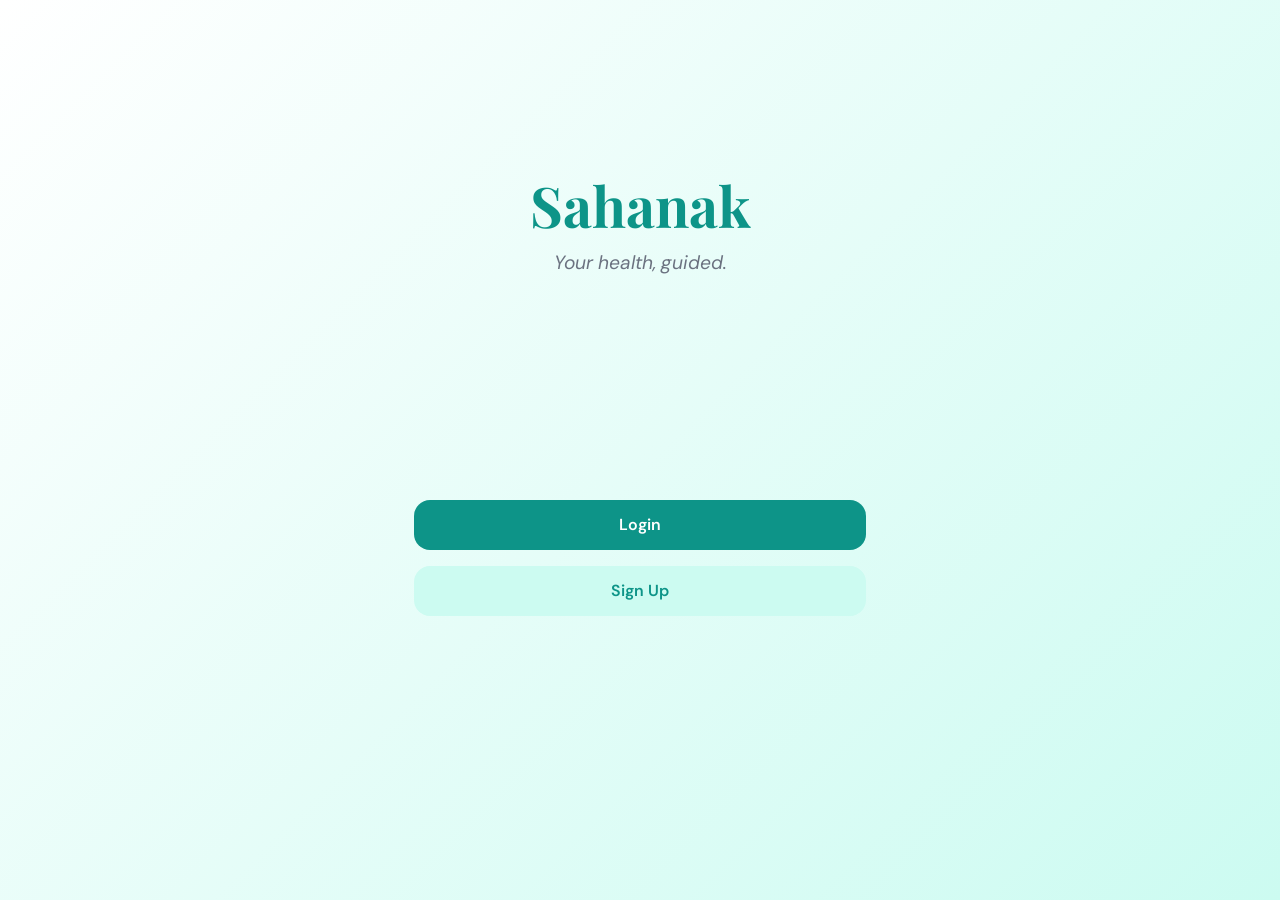
<file: hackathon/index.html>
<!DOCTYPE html>
<html lang="en">
<head>
    <meta charset="UTF-8">
    <meta name="viewport" content="width=device-width, initial-scale=1.0">
    <title>Sahanak — Your Health, Guided.</title>
    <link rel="preconnect" href="https://fonts.googleapis.com">
    <link rel="preconnect" href="https://fonts.gstatic.com" crossorigin>
    <link href="https://fonts.googleapis.com/css2?family=DM+Sans:ital,opsz,wght@0,9..40,100..1000;1,9..40,100..1000&family=Playfair+Display:ital,wght@0,400..900;1,400..900&display=swap" rel="stylesheet">
    <link rel="stylesheet" href="style.css">
</head>
<body>
    <div id="app" class="app-container">
        <!-- Screens will be injected here -->
        <main id="screen-container"></main>
        
        <!-- Navigation Bar (Visible only after login) -->
        <nav id="main-nav" class="hidden">
            <button id="nav-home" aria-label="Home">🏠</button>
            <button id="nav-history" aria-label="History">📋</button>
            <button id="nav-profile" aria-label="Profile">👤</button>
        </nav>

        <!-- Global Disclaimer (Shown on Results Screen) -->
        <div id="global-disclaimer" class="hidden">
            <p><strong>Disclaimer:</strong> Sahanak is an AI awareness tool, not a medical professional. This is not a diagnosis. In case of emergency, call local emergency services immediately.</p>
        </div>
    </div>

    <!-- Screen Templates (Hidden) -->
    <template id="tmpl-home">
        <section class="screen splash">
            <h1 class="app-title">Sahanak</h1>
            <p class="tagline">Your health, guided.</p>
            <div class="auth-buttons">
                <button class="btn btn-primary" id="btn-goto-login">Login</button>
                <button class="btn btn-secondary" id="btn-goto-signup">Sign Up</button>
            </div>
        </section>
    </template>

    <template id="tmpl-login">
        <section class="screen">
            <h2 class="h-font">Welcome Back</h2>
            <form id="form-login" class="card">
                <div class="input-group">
                    <label for="login-username">Username</label>
                    <input type="text" id="login-username" required>
                </div>
                <div class="input-group">
                    <label for="login-password">Password</label>
                    <input type="password" id="login-password" required>
                </div>
                <button type="submit" class="btn btn-primary full-width">Login</button>
                <p class="text-center mt-1">Don't have an account? <a href="#" id="link-signup">Sign Up</a></p>
            </form>
        </section>
    </template>

    <template id="tmpl-signup">
        <section class="screen">
            <h2 class="h-font">Join Sahanak</h2>
            <form id="form-signup" class="card">
                <div id="signup-steps">
                    <!-- Steps will be toggled by JS if needed, but a clean form is requested -->
                    <div class="input-group">
                        <label for="signup-name">Full Name</label>
                        <input type="text" id="signup-name" required>
                    </div>
                    <div class="flex-row">
                        <div class="input-group">
                            <label for="signup-gender">Gender</label>
                            <select id="signup-gender" required>
                                <option value="">Select...</option>
                                <option value="Male">Male</option>
                                <option value="Female">Female</option>
                                <option value="Other">Other</option>
                            </select>
                        </div>
                        <div class="input-group">
                            <label for="signup-age">Age</label>
                            <input type="number" id="signup-age" required>
                        </div>
                    </div>
                    <div class="input-group">
                        <label for="signup-location">Location (City/Area)</label>
                        <input type="text" id="signup-location" placeholder="e.g. Mumbai, India" required>
                    </div>
                    <div class="input-group">
                        <label for="signup-allergies">Known Allergies</label>
                        <textarea id="signup-allergies" placeholder="e.g. Penicillin, Peanuts"></textarea>
                    </div>
                    <div class="input-group">
                        <label for="signup-history">Medical History</label>
                        <textarea id="signup-history" placeholder="e.g. Diabetes, Hypertension"></textarea>
                    </div>
                    <div class="input-group">
                        <label for="signup-username">Create Username</label>
                        <input type="text" id="signup-username" required>
                    </div>
                    <div class="input-group">
                        <label for="signup-password">Create Password</label>
                        <input type="password" id="signup-password" required>
                    </div>
                    <button type="submit" class="btn btn-primary full-width">Continue to Symptom Check →</button>
                </div>
            </form>
        </section>
    </template>

    <template id="tmpl-symptoms">
        <section class="screen">
            <h2 class="h-font">What are you experiencing?</h2>
            <div class="symptom-picker card">
                <div id="symptom-chips" class="chip-container">
                    <!-- Chips will be generated by JS -->
                </div>
                <div class="input-group mt-1">
                    <label>Other symptoms?</label>
                    <textarea id="symptom-other" placeholder="Describe how you feel..."></textarea>
                </div>
                <button class="btn btn-primary full-width mt-1" id="btn-assess">Assess My Symptoms →</button>
            </div>
        </section>
    </template>

    <template id="tmpl-results">
        <section class="screen results">
            <div id="result-status-card">
                <!-- Urgency card (Red/Yellow/Green) -->
            </div>
            <div id="result-message" class="friendly-msg">
                <!-- Friendly AI message -->
            </div>
            
            <div class="result-details">
                <div class="result-card" id="card-conditions">
                    <h3>Possible Indicators</h3>
                    <p id="res-conditions"></p>
                </div>
                <div class="result-card" id="card-specialist">
                    <h3>Recommended Specialist</h3>
                    <p id="res-specialist"></p>
                    <a id="res-map-link" href="#" target="_blank" class="btn btn-outline small">Find nearest</a>
                </div>
                <div class="result-card" id="card-remedies">
                    <h3>Home Remedies</h3>
                    <ul id="res-remedies"></ul>
                </div>
                <div class="result-card" id="card-avoid">
                    <h3>What to Avoid</h3>
                    <ul id="res-avoid"></ul>
                </div>
                <div class="result-card" id="card-warning">
                    <h3>🔴 Warning Signs</h3>
                    <p id="res-warning"></p>
                </div>
            </div>
            <button class="btn btn-secondary full-width mt-1" id="btn-done">Done</button>
        </section>
    </template>

    <template id="tmpl-history">
        <section class="screen">
            <h2 class="h-font">Symptom History</h2>
            <div id="history-list" class="list-container">
                <!-- History items here -->
            </div>
            <p id="history-empty" class="text-center hidden">No history yet.</p>
        </section>
    </template>

    <script src="app.js"></script>
</body>
</html>
</file>
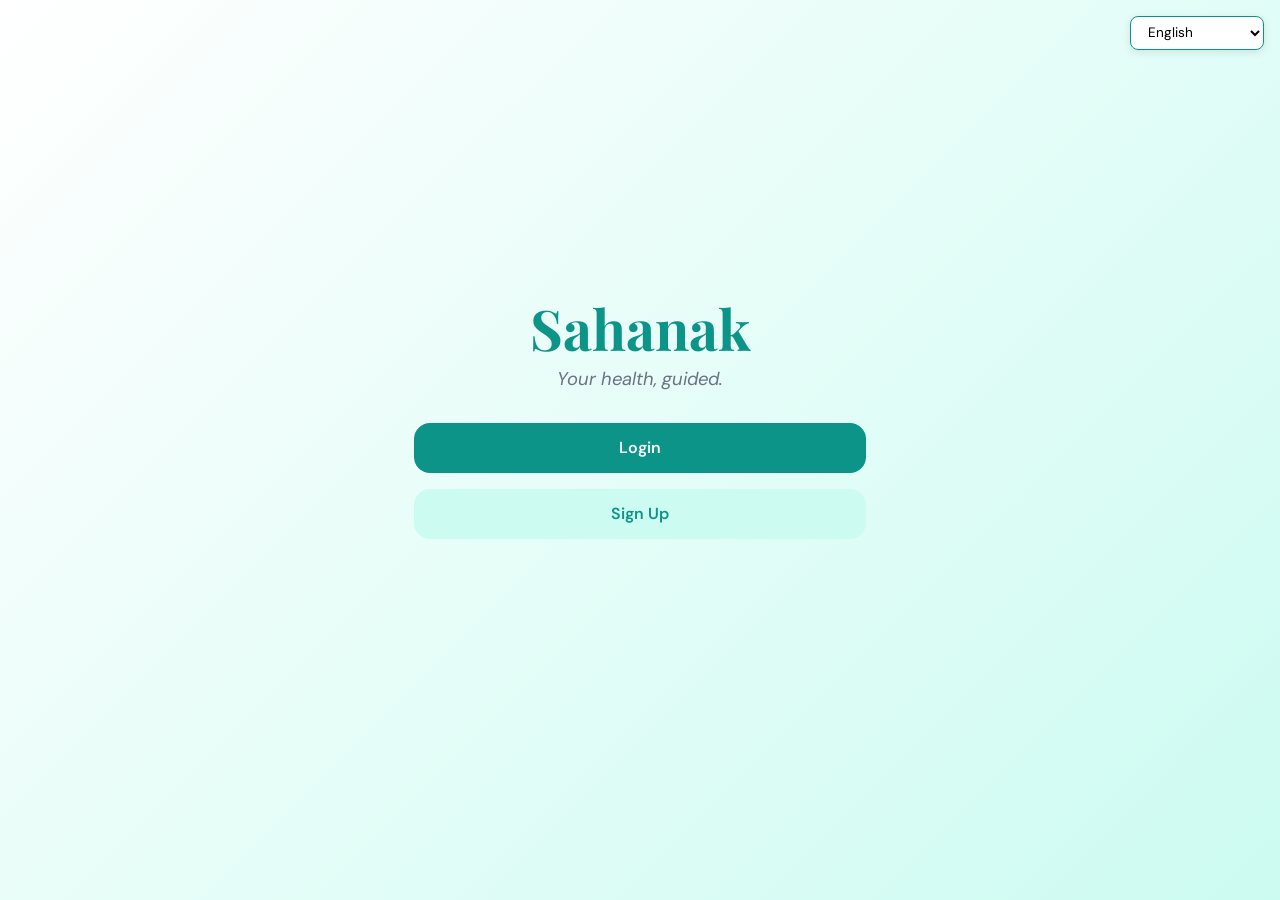
<file: hackathon/hackathon/index.html>
<!DOCTYPE html>
<html lang="en">
<head>
    <meta charset="UTF-8">
    <meta name="viewport" content="width=device-width, initial-scale=1.0">
    <title>Sahanak — Your Health, Guided.</title>
    <link rel="preconnect" href="https://fonts.googleapis.com">
    <link rel="preconnect" href="https://fonts.gstatic.com" crossorigin>
    <link href="https://fonts.googleapis.com/css2?family=DM+Sans:ital,opsz,wght@0,9..40,100..1000;1,9..40,100..1000&family=Playfair+Display:ital,wght@0,400..900;1,400..900&display=swap" rel="stylesheet">
    <link rel="stylesheet" href="style.css">
</head>
<body>
    <div id="app" class="app-container">
        <!-- Language Selector -->
        <header id="app-header">
            <div class="lang-picker">
                <select id="lang-select" aria-label="Select Language">
                    <option value="en">English</option>
                    <option value="hi">हिन्दी (Hindi)</option>
                    <option value="ma">मराठी (Marathi)</option>
                </select>
            </div>
        </header>

        <!-- Screens will be injected here -->
        <main id="screen-container"></main>
        
        <!-- Navigation Bar (Visible only after login) -->
        <nav id="main-nav" class="hidden">
            <button id="nav-home" aria-label="Home">🏠</button>
            <button id="nav-history" aria-label="History">📋</button>
            <button id="nav-profile" aria-label="Profile">👤</button>
        </nav>

        <!-- Global Disclaimer (Shown on Results Screen) -->
        <div id="global-disclaimer" class="hidden">
            <p id="txt-disclaimer"><strong>Disclaimer:</strong> Sahanak is an AI awareness tool, not a medical professional. This is not a diagnosis. In case of emergency, call local emergency services immediately.</p>
        </div>

        <!-- Panic Simulation Modal -->
        <div id="panic-modal" class="modal hidden">
            <div class="modal-content">
                <h2 id="panic-title">🚨 Emergency Alert</h2>
                <p id="panic-msg">Notifying emergency services and your contacts...</p>
                <div id="contact-pings" class="pings">
                    <div class="ping-item" id="ping-1">Contact 1: Calling...</div>
                    <div class="ping-item" id="ping-2">Contact 2: Calling...</div>
                    <div class="ping-item" id="ping-3">Contact 3: Calling...</div>
                    <div class="ping-item" id="ping-amb">Ambulance: Notified</div>
                </div>
                <button class="btn btn-secondary full-width mt-1" id="btn-close-panic">Close</button>
            </div>
        </div>
    </div>

    <!-- Screen Templates (Hidden) -->
    <template id="tmpl-home">
        <section class="screen splash">
            <h1 class="app-title">Sahanak</h1>
            <p class="tagline" id="txt-tagline">Your health, guided.</p>
            <div class="auth-buttons">
                <button class="btn btn-primary" id="btn-goto-login">Login</button>
                <button class="btn btn-secondary" id="btn-goto-signup">Sign Up</button>
            </div>
        </section>
    </template>

    <template id="tmpl-login">
        <section class="screen">
            <h2 class="h-font" id="txt-welcome">Welcome Back</h2>
            <form id="form-login" class="card">
                <div class="input-group">
                    <label for="login-username" id="lbl-username">Username</label>
                    <input type="text" id="login-username" required>
                </div>
                <div class="input-group">
                    <label for="login-password" id="lbl-password">Password</label>
                    <input type="password" id="login-password" required>
                </div>
                <button type="submit" class="btn btn-primary full-width" id="btn-login">Login</button>
                <p class="text-center mt-1"><span id="txt-no-account">Don't have an account?</span> <a href="#" id="link-signup">Sign Up</a></p>
            </form>
        </section>
    </template>

    <template id="tmpl-signup">
        <section class="screen">
            <h2 class="h-font" id="txt-join">Join Sahanak</h2>
            <form id="form-signup" class="card">
                <div id="signup-steps">
                    <div class="input-group">
                        <label for="signup-name" id="lbl-name">Full Name</label>
                        <input type="text" id="signup-name" required>
                    </div>
                    <div class="flex-row">
                        <div class="input-group">
                            <label for="signup-gender" id="lbl-gender">Gender</label>
                            <select id="signup-gender" required>
                                <option value="" id="opt-select">Select...</option>
                                <option value="Male">Male</option>
                                <option value="Female">Female</option>
                                <option value="Other">Other</option>
                            </select>
                        </div>
                        <div class="input-group">
                            <label for="signup-age" id="lbl-age">Age</label>
                            <input type="number" id="signup-age" required>
                        </div>
                    </div>
                    <div class="input-group">
                        <label for="signup-location" id="lbl-location">Location (City/Area)</label>
                        <input type="text" id="signup-location" placeholder="e.g. Pune, Mumbai" required>
                    </div>
                    <div class="input-group">
                        <label for="signup-allergies" id="lbl-allergies">Known Allergies</label>
                        <textarea id="signup-allergies" rows="2" placeholder="e.g. Penicillin, Peanuts, Dust (leave blank if none)"></textarea>
                    </div>
                    <div class="input-group">
                        <label for="signup-history" id="lbl-history">Previous Medical History</label>
                        <textarea id="signup-history" rows="2" placeholder="e.g. Diabetes, Hypertension, Asthma (leave blank if none)"></textarea>
                    </div>
                    
                    <div class="divider"><span id="txt-emergency-title">Emergency Contacts</span></div>
                    
                    <div class="input-group">
                        <label for="signup-contact1" id="lbl-contact1">1st Emergency Contact (Name & Number)</label>
                        <input type="text" id="signup-contact1" placeholder="e.g. Father: 9876543210" required>
                    </div>
                    <div class="input-group">
                        <label for="signup-contact2" id="lbl-contact2">2nd Emergency Contact <span class="optional">(optional)</span></label>
                        <input type="text" id="signup-contact2" placeholder="e.g. Mother: 9123456789">
                    </div>
                    <div class="input-group">
                        <label for="signup-contact3" id="lbl-contact3">3rd Emergency Contact <span class="optional">(optional)</span></label>
                        <input type="text" id="signup-contact3" placeholder="e.g. Sister: 9000000001">
                    </div>

                    <div class="input-group">
                        <label for="signup-username" id="lbl-create-user">Create Username</label>
                        <input type="text" id="signup-username" required>
                    </div>
                    <div class="input-group">
                        <label for="signup-password" id="lbl-create-pass">Create Password</label>
                        <input type="password" id="signup-password" required>
                    </div>
                    <button type="submit" class="btn btn-primary full-width" id="btn-signup-submit">Continue to Symptom Check →</button>
                </div>
            </form>
        </section>
    </template>

    <template id="tmpl-symptoms">
        <section class="screen">
            <h2 class="h-font" id="txt-exp-today">What are you experiencing?</h2>
            <div class="symptom-picker card">
                <div id="symptom-chips" class="chip-container">
                    <!-- Chips will be generated by JS -->
                </div>
                
                <div class="divider"><span id="txt-how-long">How long have you had these?</span></div>
                <div id="timeline-picker" class="pills-group">
                    <label class="pill-radio"><input type="radio" name="timeline" value="1-3 hrs" checked><span>1-3 hrs</span></label>
                    <label class="pill-radio"><input type="radio" name="timeline" value="3-6 hrs"><span>3-6 hrs</span></label>
                    <label class="pill-radio"><input type="radio" name="timeline" value="6-12 hrs"><span>6-12 hrs</span></label>
                    <label class="pill-radio"><input type="radio" name="timeline" value="12-24 hrs"><span>12-24 hrs</span></label>
                    <label class="pill-radio"><input type="radio" name="timeline" value="1-3 days"><span>1-3 days</span></label>
                    <label class="pill-radio"><input type="radio" name="timeline" value="a week"><span>a week</span></label>
                    <label class="pill-radio"><input type="radio" name="timeline" value="more than a week"><span>more than a week</span></label>
                </div>

                <div class="input-group mt-1">
                    <label id="lbl-other">Other symptoms?</label>
                    <textarea id="symptom-other" placeholder="Describe how you feel..."></textarea>
                </div>
                <button class="btn btn-primary full-width mt-1" id="btn-assess">Assess My Symptoms →</button>
            </div>
        </section>
    </template>

    <template id="tmpl-results">
        <section class="screen results">
            <div id="result-status-card">
                <!-- Urgency card (Red/Yellow/Green) -->
            </div>
            
            <!-- Panic Button (Hidden by default, shown for high risk) -->
            <button id="btn-panic" class="btn panic-btn hidden">
                <span class="panic-icon">🚨</span>
                <span id="txt-panic">PANIC: Call Ambulance & Contacts</span>
            </button>

            <div id="result-message" class="friendly-msg">
                <!-- Friendly AI message -->
            </div>
            
            <div class="result-details">
                <div class="result-card" id="card-conditions">
                    <h3 id="txt-indicators">Possible Indicators</h3>
                    <p id="res-conditions"></p>
                </div>
                <div class="result-card" id="card-specialist">
                    <h3 id="txt-rec-specialist">Recommended Specialist</h3>
                    <p id="res-specialist"></p>
                </div>
                <div class="result-card" id="card-remedies">
                    <h3 id="txt-home-remedies">Home Remedies</h3>
                    <ul id="res-remedies"></ul>
                </div>
                <div class="result-card" id="card-avoid">
                    <h3 id="txt-what-avoid">What to Avoid</h3>
                    <ul id="res-avoid"></ul>
                </div>
                <div class="result-card" id="card-warning">
                    <h3 id="txt-warning-signs">🔴 Warning Signs</h3>
                    <p id="res-warning"></p>
                </div>
            </div>
            <button class="btn btn-secondary full-width mt-1" id="btn-done">Done</button>
        </section>
    </template>

    <template id="tmpl-history">
        <section class="screen">
            <h2 class="h-font" id="txt-history-title">Symptom History</h2>
            <div id="history-list" class="list-container">
                <!-- History items here -->
            </div>
            <p id="history-empty" class="text-center hidden">No history yet.</p>
        </section>
    </template>

    <script src="app.js"></script>
</body>
</html>
</file>
<file: hackathon/style.css>
:root {
    --primary-teal: #0D9488;
    --soft-mint: #CCFBF1;
    --white: #FFFFFF;
    --bg-gradient: linear-gradient(135deg, var(--white) 0%, var(--soft-mint) 100%);
    --text-main: #1F2937;
    --text-muted: #6B7280;
    --red-urgency: #FEE2E2;
    --red-text: #991B1B;
    --yellow-urgency: #FEF3C7;
    --yellow-text: #92400E;
    --green-urgency: #D1FAE5;
    --green-text: #065F46;
    --glass-bg: rgba(255, 255, 255, 0.7);
    --glass-border: rgba(255, 255, 255, 0.3);
    --shadow: 0 4px 6px -1px rgba(0, 0, 0, 0.1), 0 2px 4px -1px rgba(0, 0, 0, 0.06);
}

* {
    box-sizing: border-box;
    margin: 0;
    padding: 0;
}

body {
    font-family: 'DM Sans', sans-serif;
    color: var(--text-main);
    background: var(--bg-gradient);
    min-height: 100vh;
    display: flex;
    justify-content: center;
    overflow-x: hidden;
}

.app-container {
    width: 100%;
    max-width: 500px;
    min-height: 100vh;
    padding: 2rem 1.5rem;
    position: relative;
    display: flex;
    flex-direction: column;
}

.h-font {
    font-family: 'Playfair Display', serif;
}

h1, h2, h3 {
    font-family: 'Playfair Display', serif;
}

.app-title {
    font-size: 3.5rem;
    color: var(--primary-teal);
    text-align: center;
    margin-top: 15vh;
}

.tagline {
    font-size: 1.2rem;
    color: var(--text-muted);
    text-align: center;
    margin-top: 0.5rem;
    font-style: italic;
}

.screen {
    animation: fadeIn 0.4s ease-out;
    width: 100%;
    display: flex;
    flex-direction: column;
}

@keyframes fadeIn {
    from { opacity: 0; transform: translateY(10px); }
    to { opacity: 1; transform: translateY(0); }
}

.hidden {
    display: none !important;
}

/* Card Style */
.card {
    background: var(--glass-bg);
    backdrop-filter: blur(8px);
    -webkit-backdrop-filter: blur(8px);
    border: 1px solid var(--glass-border);
    border-radius: 1.5rem;
    padding: 2rem;
    box-shadow: var(--shadow);
    margin-top: 2rem;
}

/* Form Styling */
.input-group {
    margin-bottom: 1.5rem;
}

.input-group label {
    display: block;
    margin-bottom: 0.5rem;
    font-weight: 500;
    font-size: 0.9rem;
    color: var(--text-muted);
}

.input-group input, 
.input-group select, 
.input-group textarea {
    width: 100%;
    padding: 0.75rem 1rem;
    border: 1.5px solid #E5E7EB;
    border-radius: 0.75rem;
    font-family: inherit;
    font-size: 1rem;
    transition: border-color 0.2s;
    background: white;
}

.input-group input:focus {
    outline: none;
    border-color: var(--primary-teal);
}

.flex-row {
    display: flex;
    gap: 1rem;
}

.flex-row .input-group {
    flex: 1;
}

/* Buttons */
.btn {
    padding: 0.9rem 1.5rem;
    border-radius: 1rem;
    font-family: inherit;
    font-weight: 600;
    font-size: 1rem;
    cursor: pointer;
    transition: all 0.2s;
    border: none;
    text-align: center;
    display: inline-block;
    text-decoration: none;
}

.btn-primary {
    background: var(--primary-teal);
    color: white;
}

.btn-primary:hover {
    transform: translateY(-2px);
    box-shadow: 0 4px 12px rgba(13, 148, 136, 0.3);
}

.btn-secondary {
    background: var(--soft-mint);
    color: var(--primary-teal);
}

.btn-outline {
    background: transparent;
    border: 1.5px solid var(--primary-teal);
    color: var(--primary-teal);
}

.btn.small {
    padding: 0.5rem 1rem;
    font-size: 0.85rem;
}

.full-width {
    width: 100%;
}

.mt-1 { margin-top: 1rem; }
.text-center { text-align: center; }

/* Symptom Chips */
.chip-container {
    display: flex;
    flex-wrap: wrap;
    gap: 0.5rem;
}

.chip {
    padding: 0.5rem 1rem;
    border-radius: 2rem;
    background: white;
    border: 1.5px solid #E5E7EB;
    font-size: 0.9rem;
    cursor: pointer;
    transition: all 0.2s;
    user-select: none;
}

.chip.selected {
    background: var(--primary-teal);
    color: white;
    border-color: var(--primary-teal);
}

/* Results */
.urgency-card {
    padding: 1.5rem;
    border-radius: 1.25rem;
    text-align: center;
    margin-bottom: 2rem;
}

.urgency-card h2 {
    font-size: 1.8rem;
    margin-bottom: 0.2rem;
}

.urgency-card span {
    font-weight: 700;
    font-size: 1.2rem;
}

.red { background: var(--red-urgency); color: var(--red-text); }
.yellow { background: var(--yellow-urgency); color: var(--yellow-text); }
.green { background: var(--green-urgency); color: var(--green-text); }

.friendly-msg {
    font-size: 1.1rem;
    line-height: 1.6;
    margin-bottom: 2rem;
}

.result-card {
    background: white;
    border-radius: 1rem;
    padding: 1.25rem;
    margin-bottom: 1rem;
    box-shadow: 0 2px 4px rgba(0,0,0,0.05);
}

.result-card h3 {
    font-size: 1.1rem;
    margin-bottom: 0.5rem;
    color: var(--primary-teal);
}

.result-card ul {
    list-style: disc;
    padding-left: 1.2rem;
}

#global-disclaimer {
    background: #FFFBEB;
    border: 1px solid #FCD34D;
    padding: 1rem;
    border-radius: 0.75rem;
    font-size: 0.85rem;
    color: #92400E;
    margin-top: auto;
    margin-bottom: 5rem;
}

/* Nav Bar */
nav {
    position: fixed;
    bottom: 0;
    left: 50%;
    transform: translateX(-50%);
    width: 100%;
    max-width: 500px;
    background: white;
    display: flex;
    justify-content: space-around;
    padding: 1rem;
    border-top: 1px solid #E5E7EB;
}

nav button {
    background: none;
    border: none;
    font-size: 1.5rem;
    cursor: pointer;
    opacity: 0.6;
}

nav button:hover { opacity: 1; }

/* History List */
.history-item {
    background: white;
    padding: 1rem;
    border-radius: 1rem;
    margin-bottom: 0.75rem;
    display: flex;
    justify-content: space-between;
    align-items: center;
}

.badge {
    width: 12px;
    height: 12px;
    border-radius: 50%;
}
.badge.red { background: #EF4444; }
.badge.yellow { background: #F59E0B; }
.badge.green { background: #10B981; }

.auth-buttons {
    margin-top: 25vh;
    display: flex;
    flex-direction: column;
    gap: 1rem;
}
</file>
<file: hackathon/hackathon/style.css>
:root {
    --primary-teal: #0D9488;
    --soft-mint: #CCFBF1;
    --white: #FFFFFF;
    --bg-gradient: linear-gradient(135deg, var(--white) 0%, var(--soft-mint) 100%);
    --text-main: #1F2937;
    --text-muted: #6B7280;
    --red-urgency: #FEE2E2;
    --red-text: #991B1B;
    --yellow-urgency: #FEF3C7;
    --yellow-text: #92400E;
    --green-urgency: #D1FAE5;
    --green-text: #065F46;
    --glass-bg: rgba(255, 255, 255, 0.7);
    --glass-border: rgba(255, 255, 255, 0.3);
    --shadow: 0 4px 6px -1px rgba(0, 0, 0, 0.1), 0 2px 4px -1px rgba(0, 0, 0, 0.06);
}

* {
    box-sizing: border-box;
    margin: 0;
    padding: 0;
}

body {
    font-family: 'DM Sans', sans-serif;
    color: var(--text-main);
    background: var(--bg-gradient);
    min-height: 100vh;
    display: flex;
    justify-content: center;
    overflow-x: hidden;
}

.app-container {
    width: 100%;
    max-width: 500px;
    min-height: 100vh;
    padding: 0 1.5rem;
    position: relative;
    display: flex;
    flex-direction: column;
}

#app-header {
    position: fixed;
    top: 1rem;
    right: 1rem;
    z-index: 100;
}

.lang-picker select {
    padding: 0.4rem 0.8rem;
    border-radius: 0.5rem;
    border: 1px solid var(--primary-teal);
    background: white;
    font-family: inherit;
    font-size: 0.85rem;
    cursor: pointer;
    box-shadow: 0 2px 8px rgba(0,0,0,0.1);
}

.h-font {
    font-family: 'Playfair Display', serif;
}

h1, h2, h3 {
    font-family: 'Playfair Display', serif;
}

.app-title {
    font-size: 3.5rem;
    color: var(--primary-teal);
    text-align: center;
    line-height: 1.1;
}

.tagline {
    font-size: 1.15rem;
    color: var(--text-muted);
    font-style: italic;
    margin-top: 0.5rem;
    margin-bottom: 0;
}

/* Screens */
.screen {
    animation: fadeIn 0.4s ease-out;
    width: 100%;
    display: flex;
    flex-direction: column;
}

.auth-buttons {
    display: flex;
    flex-direction: column;
    gap: 1rem;
    width: 100%;
    margin-top: 2rem;
}

.screen.splash {
    min-height: 100vh;
    justify-content: center;
    align-items: center;
    text-align: center;
    padding-bottom: 4rem;
}

@keyframes fadeIn {
    from { opacity: 0; transform: translateY(10px); }
    to { opacity: 1; transform: translateY(0); }
}

.hidden {
    display: none !important;
}

.card {
    background: var(--glass-bg);
    backdrop-filter: blur(8px);
    border: 1px solid var(--glass-border);
    border-radius: 1.5rem;
    padding: 1.5rem;
    box-shadow: var(--shadow);
    margin-top: 1rem;
}

.input-group {
    margin-bottom: 1.2rem;
}

.input-group label {
    display: block;
    margin-bottom: 0.4rem;
    font-weight: 500;
    font-size: 0.85rem;
    color: var(--text-muted);
}

.optional {
    font-size: 0.75rem;
    font-weight: 400;
    color: #9CA3AF;
    font-style: italic;
}

.input-group input, 
.input-group select, 
.input-group textarea {
    width: 100%;
    padding: 0.75rem 1rem;
    border: 1.5px solid #E5E7EB;
    border-radius: 0.75rem;
    font-family: inherit;
    font-size: 1rem;
}

.flex-row {
    display: flex;
    gap: 1rem;
}

.flex-row .input-group {
    flex: 1;
}

.divider {
    text-align: center;
    margin: 1.5rem 0;
    border-bottom: 1px solid #E5E7EB;
    line-height: 0.1em;
}

.divider span {
    background: white;
    padding: 0 10px;
    font-size: 0.8rem;
    color: var(--primary-teal);
    font-weight: 600;
}

/* Buttons */
.btn {
    padding: 0.9rem 1.5rem;
    border-radius: 1rem;
    font-family: inherit;
    font-weight: 600;
    font-size: 1rem;
    cursor: pointer;
    border: none;
    text-align: center;
}

.btn-primary {
    background: var(--primary-teal);
    color: white;
}

.btn-secondary {
    background: var(--soft-mint);
    color: var(--primary-teal);
}

.full-width {
    width: 100%;
}

.mt-1 { margin-top: 1rem; }
.text-center { text-align: center; }

/* Timeline Pills */
.pills-group {
    display: flex;
    flex-wrap: wrap;
    gap: 0.5rem;
    margin-bottom: 1rem;
}

.pill-radio {
    cursor: pointer;
}

.pill-radio input {
    display: none;
}

.pill-radio span {
    display: inline-block;
    padding: 0.5rem 1rem;
    border-radius: 2rem;
    background: white;
    border: 1.5px solid #E5E7EB;
    font-size: 0.85rem;
    transition: all 0.2s;
}

.pill-radio input:checked + span {
    background: var(--primary-teal);
    color: white;
    border-color: var(--primary-teal);
}

/* Symptom Chips */
.chip-container {
    display: flex;
    flex-wrap: wrap;
    gap: 0.5rem;
    margin-bottom: 1rem;
}

.chip {
    padding: 0.5rem 1rem;
    border-radius: 2rem;
    background: white;
    border: 1.5px solid #E5E7EB;
    font-size: 0.9rem;
    cursor: pointer;
}

.chip.selected {
    background: var(--primary-teal);
    color: white;
}

/* Panics */
.panic-btn {
    background: #EF4444;
    color: white;
    padding: 1.2rem;
    margin-bottom: 1.5rem;
    animation: pulsate 1.5s infinite;
    display: flex;
    align-items: center;
    justify-content: center;
    gap: 0.5rem;
    width: 100%;
}

@keyframes pulsate {
    0% { transform: scale(1); box-shadow: 0 0 0 0 rgba(239, 68, 68, 0.7); }
    70% { transform: scale(1.05); box-shadow: 0 0 0 15px rgba(239, 68, 68, 0); }
    100% { transform: scale(1); box-shadow: 0 0 0 0 rgba(239, 68, 68, 0); }
}

/* Modals */
.modal {
    position: fixed;
    top: 0; left: 0;
    width: 100%; height: 100%;
    background: rgba(0,0,0,0.8);
    display: flex;
    align-items: center;
    justify-content: center;
    z-index: 1000;
}

.modal-content {
    background: white;
    padding: 2rem;
    border-radius: 1.5rem;
    max-width: 400px;
    width: 90%;
    text-align: center;
}

.ping-item {
    padding: 0.75rem;
    background: #F3F4F6;
    margin-top: 0.5rem;
    border-radius: 0.5rem;
    font-weight: 500;
}

/* Results */
.urgency-card {
    padding: 1.5rem;
    border-radius: 1.25rem;
    text-align: center;
    margin-bottom: 1.5rem;
    width: 100%;
}

.urgency-card h2 {
    font-size: 2.2rem;
    font-family: 'DM Sans', sans-serif;
    font-weight: 800;
}

.red { background: var(--red-urgency); color: var(--red-text); }
.yellow { background: var(--yellow-urgency); color: var(--yellow-text); }
.green { background: var(--green-urgency); color: var(--green-text); }

.result-card {
    background: white;
    border-radius: 1rem;
    padding: 1.25rem;
    margin-bottom: 1rem;
}

.result-card h3 {
    font-size: 1.2rem;
    margin-bottom: 0.5rem;
    color: var(--primary-teal);
}

/* Nav */
nav {
    position: fixed; bottom: 0; left: 50%;
    transform: translateX(-50%);
    width: 100%; max-width: 500px;
    background: white;
    display: flex; justify-content: space-around;
    padding: 1rem;
    border-top: 1px solid #E5E7EB;
}

nav button {
    background: none; border: none; font-size: 1.5rem; cursor: pointer;
}
</file>
